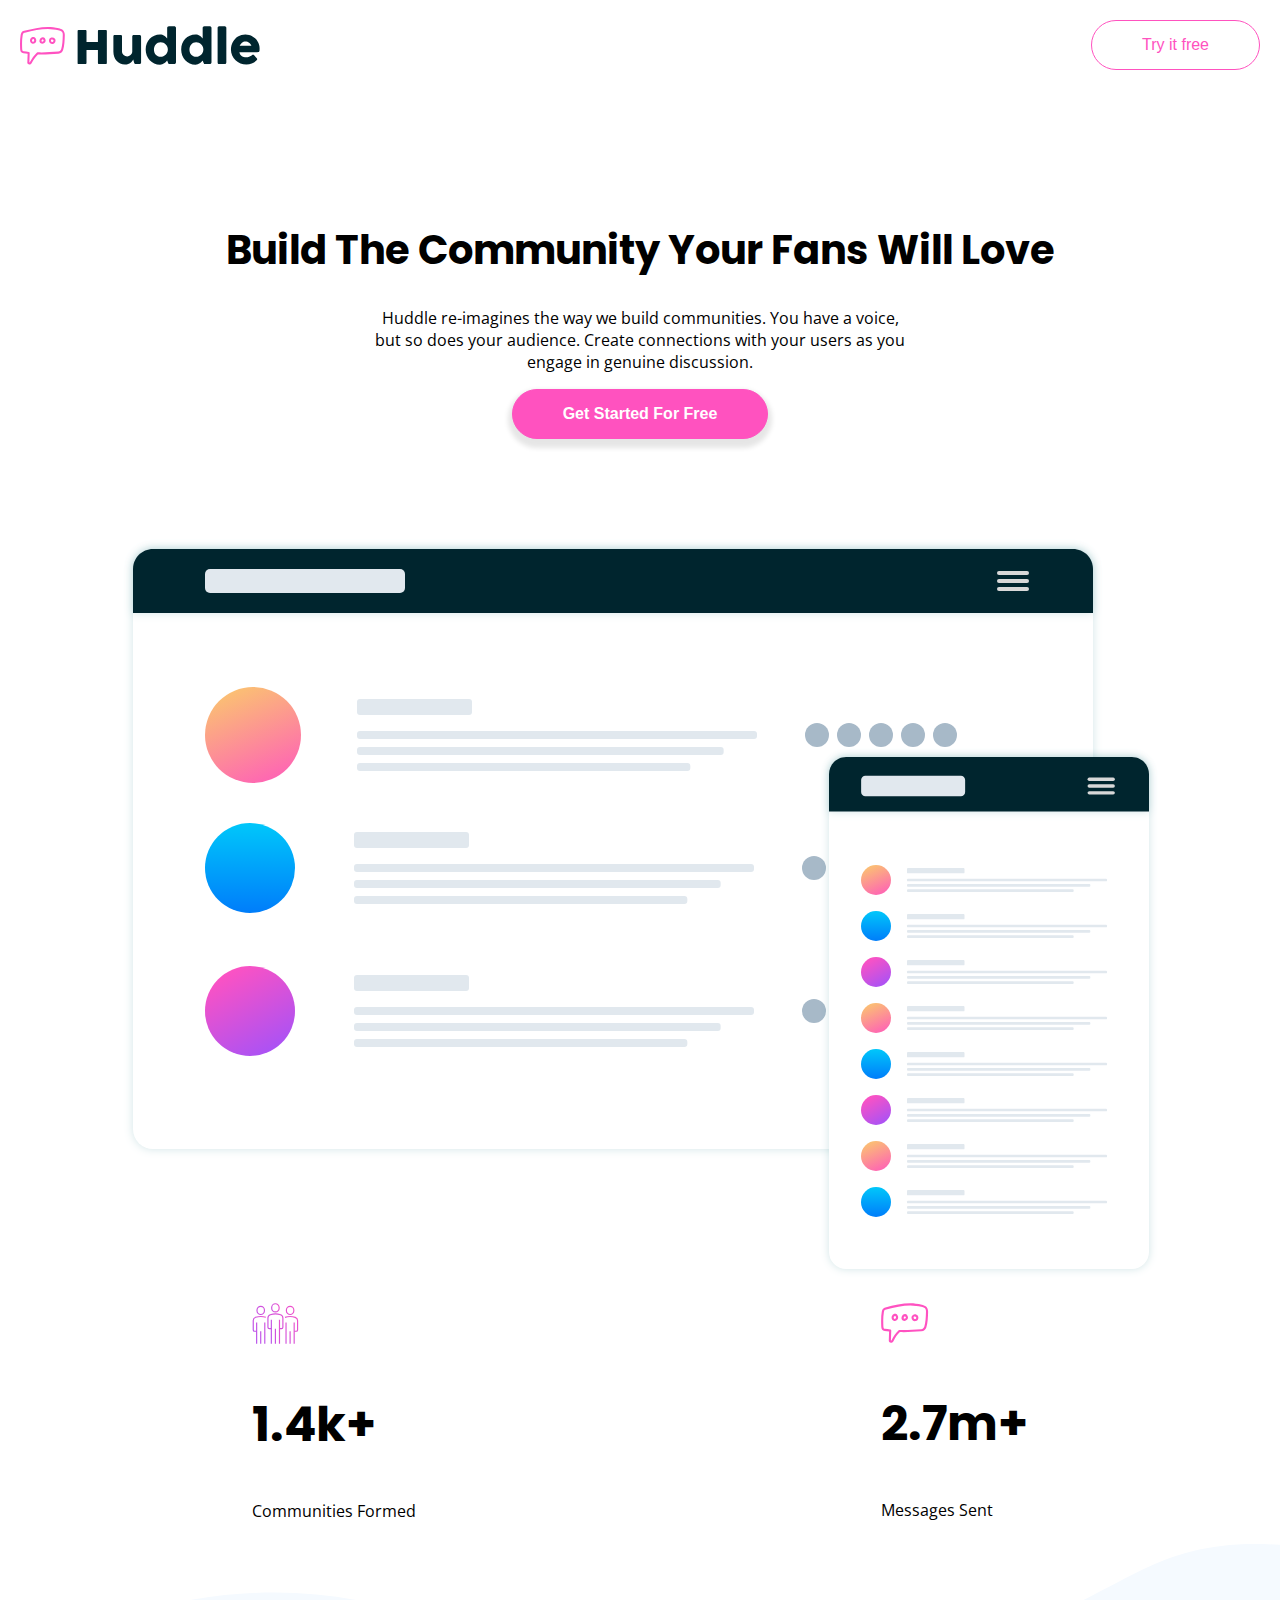
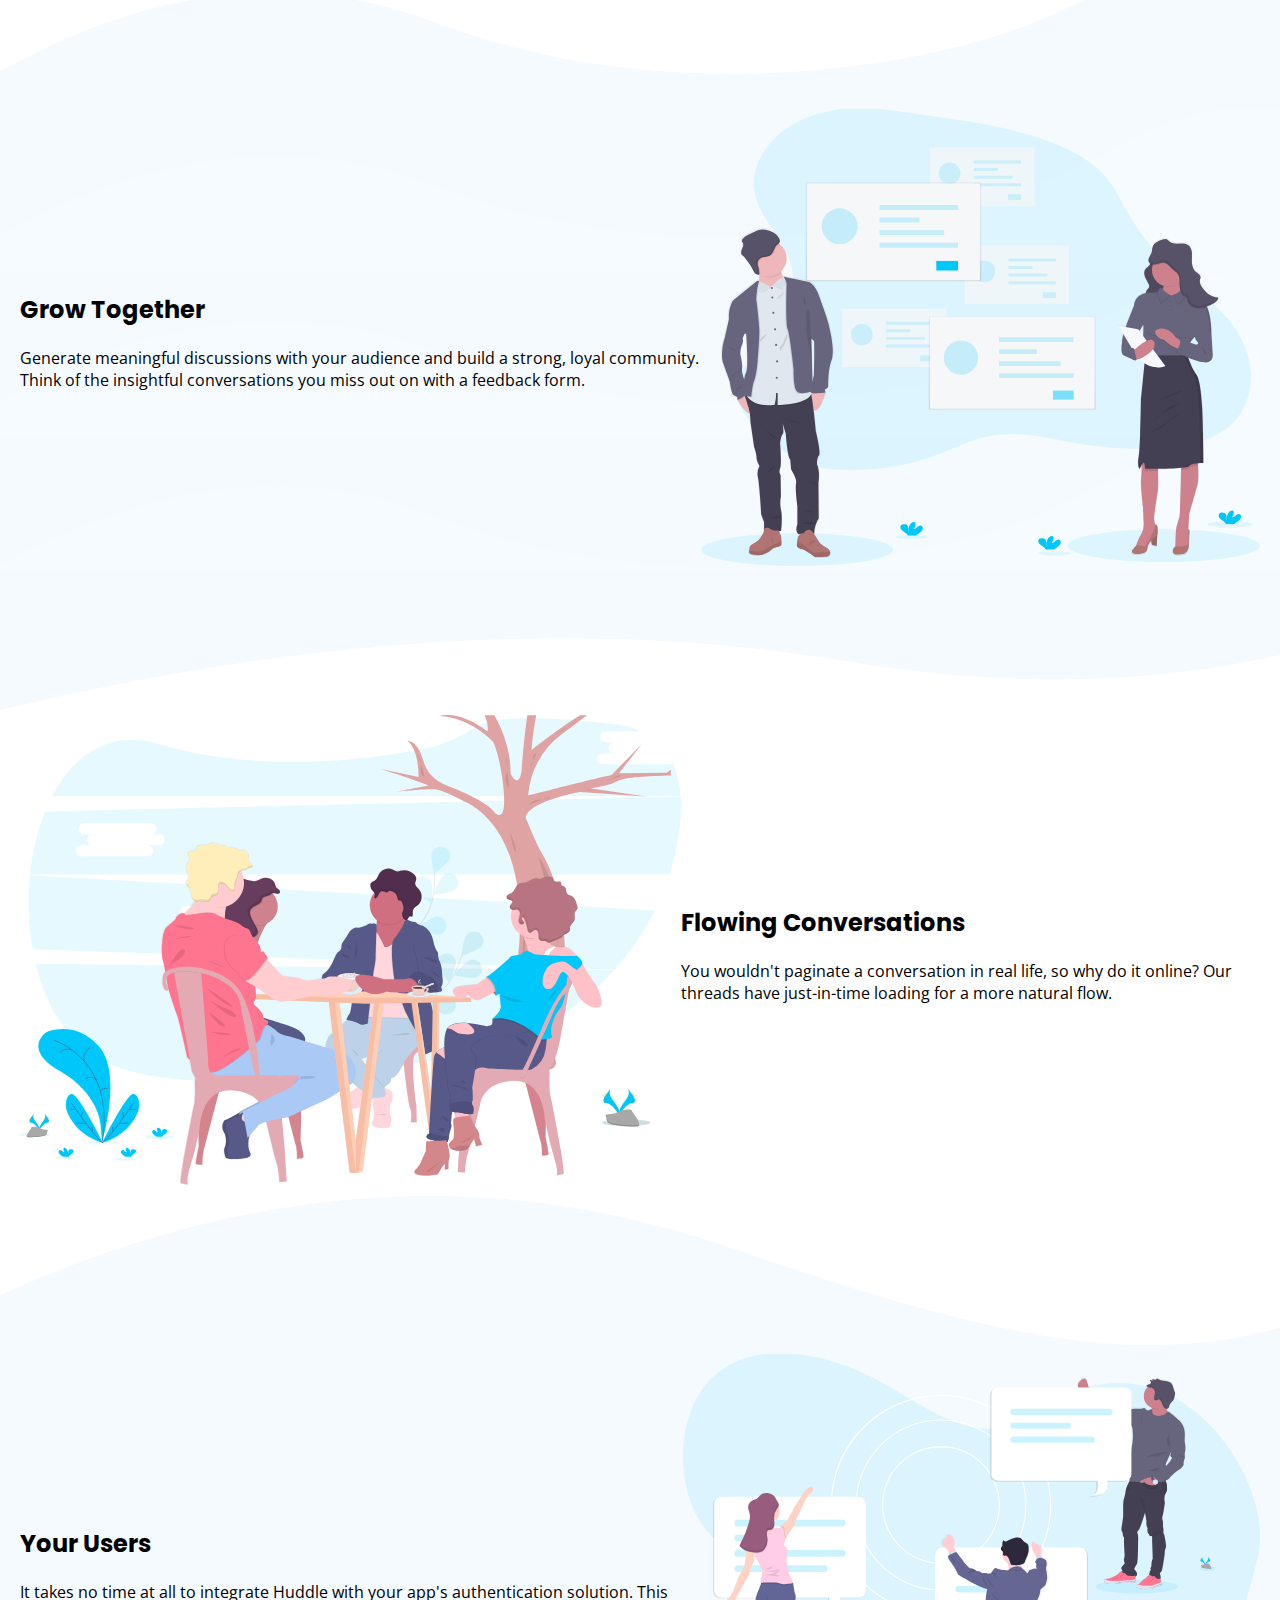
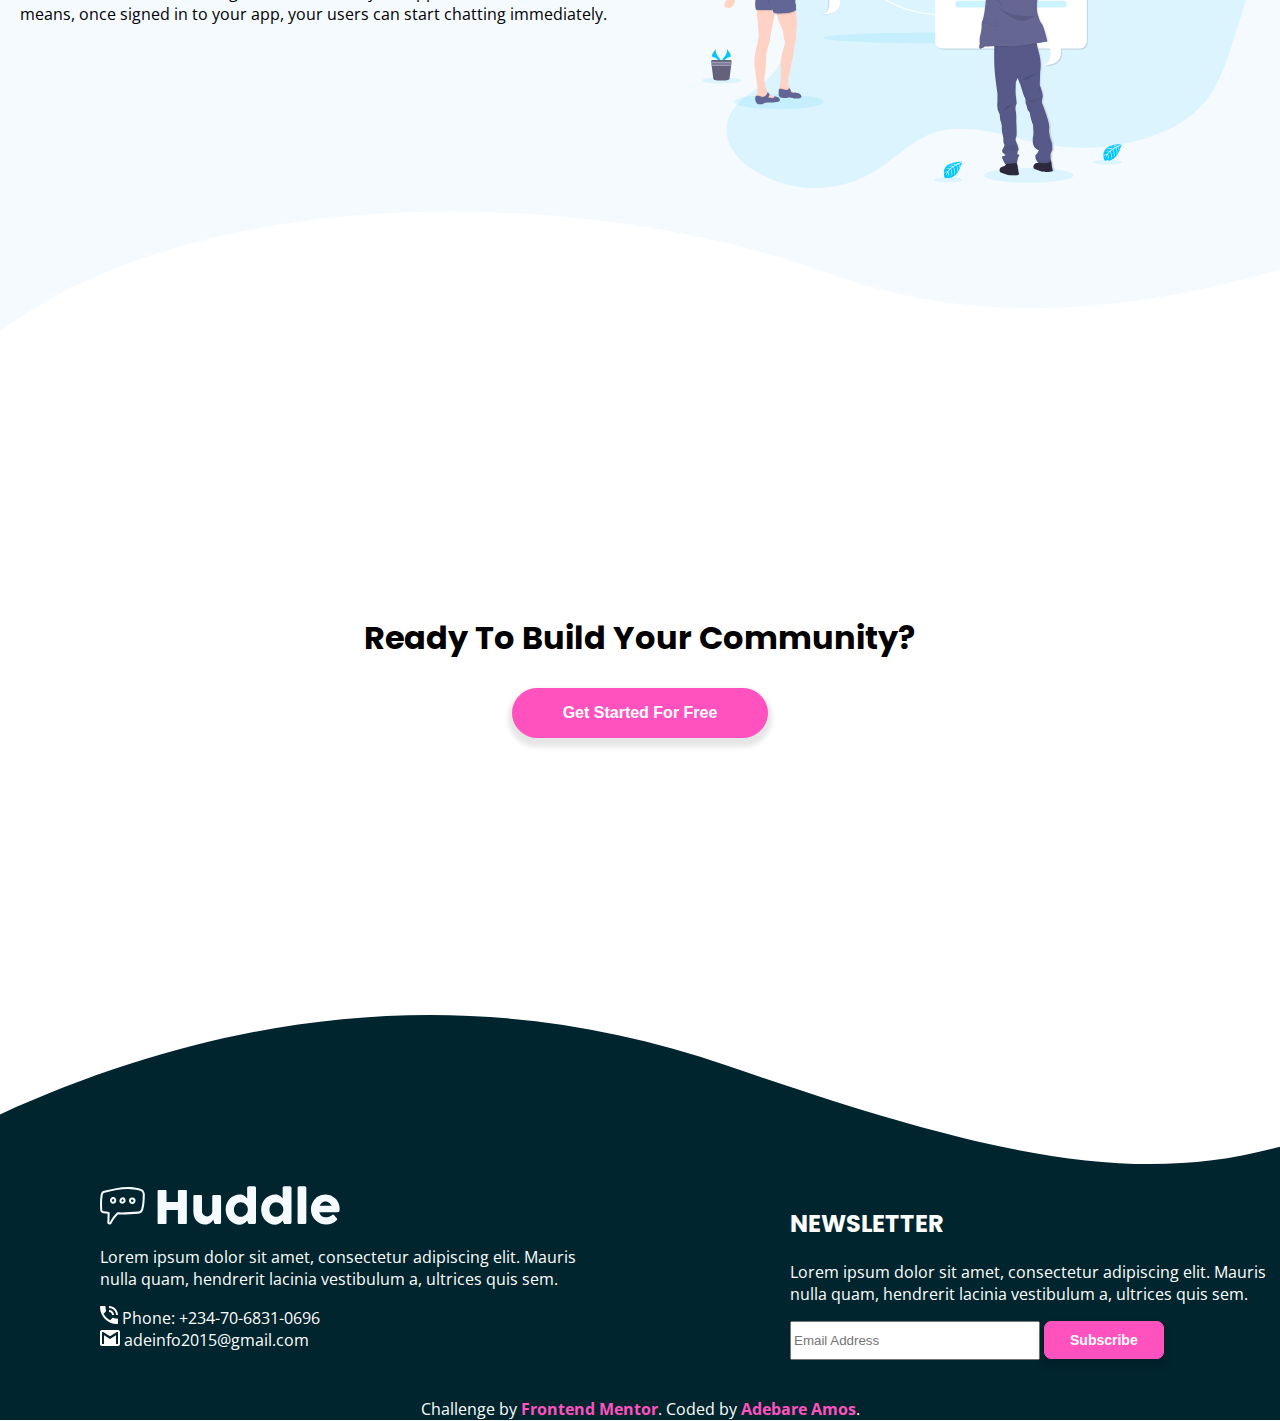
<file: index.html>
<!DOCTYPE html>
<html lang="en">
<head>
  <meta charset="UTF-8">
  <meta name="viewport" content="width=device-width, initial-scale=1.0"> <!-- displays site properly based on user's device -->

  <link rel="icon" type="image/png" sizes="32x32" href="./images/favicon-32x32.png">
  <link rel="stylesheet" href="https://cdnjs.cloudflare.com/ajax/libs/font-awesome/5.13.0/css/all.min.css" integrity="sha256-h20CPZ0QyXlBuAw7A+KluUYx/3pK+c7lYEpqLTlxjYQ=" crossorigin="anonymous" />
  <link rel="stylesheet" href="./styles.css">
  
  <title>Frontend Mentor | Huddle landing page with curved sections</title>
</head>
<body>

  <!-- HEADER + NAV  -->
  <header>
    <div class="container">
      <nav>
          <img src="./images/logo.svg" alt="">  
        <button class="btn">Try it free</button>
      </nav>
      
      <div class="flex build">
        <h1>Build The Community Your Fans Will Love</h1>
        <p>Huddle re-imagines the way we build communities. You have a voice, but so does 
          your audience. Create connections with your users as you engage in genuine discussion. 
        </p>
          <button class="btn btn-primary">Get Started For Free</button>
      </div>
      <div class="screen-mockups">
        <img class="" src="./images/screen-mockups.svg" alt="screen-mockups">
      </div>
    </div>      
  </header>

  <main>
    <div class="container">
      <div class="boxes community-box">
        <div class="flexs communities-formed">
          <img src="./images/icon-communities.svg" alt="icon-communities">
          <h2>1.4k+</h2>
          <p>Communities Formed</p>
        </div>
        <div class="flexs messages-sent">
          <img src="./images/icon-messages.svg" alt="icon-messages">
          <h2>2.7m+</h2>
          <p>Messages Sent</p>
        </div>
      </div>
      
      <div>
        <svg class="svg-top" width="1440" height="165" xmlns="http://www.w3.org/2000/svg" xmlns:xlink="http://www.w3.org/1999/xlink">
          <path d="M0 127.6C152.937 41.92 298.933 25.782 437.988 79.187c208.583 80.107 457.536 53.405 594.167 0C1168.785 25.782 1172.696-39.335 1440 30.224c267.304 69.56 0 698.192 0 698.192s-211.887 128.179-591.858 64.09C594.828 749.779 312.114 765.996 0 841.156V127.6z"/>
        </svg>
      </div>
      <div class="boxes flexs grow">
        <div class="flex">
          <h2>Grow Together</h2>
          <p>Generate meaningful discussions with your audience and build a strong, loyal community. 
            Think of the insightful conversations you miss out on with a feedback form.
          </p>
        </div>
        <div>
          <img src="./images/illustration-grow-together.svg" alt="let's grow Together">
        </div>
      </div>
      <div>
        <svg class="svg-bottom" width="1440" height="139" xmlns="http://www.w3.org/2000/svg" xmlns:xlink="http://www.w3.org/1999/xlink">
          <path d="M0-574.4c152.937-85.68 298.933-101.818 437.988-48.413 208.583 80.107 457.536 53.405 594.167 0 136.63-53.405 140.541-118.522 407.845-48.963 267.304 69.56 0 698.192 0 698.192s-211.887 128.179-591.858 64.09C594.828 47.779 312.114 63.996 0 139.156V-574.4z" fill="#F6FBFF"/><path d="M750-537h560V23H750z"/>
        </svg>
      </div>
    

      
      <div class="boxes flexs flow">
        <div>
          <img src="./images/illustration-flowing-conversation.svg" alt="Flowing Conversations">
        </div>
        <div class="flexs">
          <h2>Flowing Conversations</h2>
          <p>You wouldn't paginate a conversation in real life, so why do it online? Our threads have 
            just-in-time loading for a more natural flow.
          </p>
        </div>
      </div>

      <!-- SIX SECTION  -->
      <div>
        <svg class="svg-top" width="1440" height="158" xmlns="http://www.w3.org/2000/svg" xmlns:xlink="http://www.w3.org/1999/xlink">
          <path d="M0 99.424C249.852-14.173 492.347-30.427 727.484 50.661c352.706 121.632 501.421 140.534 727.484 0 150.71-93.69 150.71 129.423 0 669.339H0V99.424z"/>
        </svg>
      </div>
      <div class="boxes flexs user-section">
        <div class="flex">
          <h2>Your Users</h2>
          <p>It takes no time at all to integrate Huddle with your app's authentication solution. This means, 
            once signed in to your app, your users can start chatting immediately.
          </p>
        </div>
        <div>
          <img src="./images/illustration-your-users.svg" alt="Your Users">
        </div>
      </div>
      <div>
        <svg class="svg-bottom" width="1440" height="139" xmlns="http://www.w3.org/2000/svg" xmlns:xlink="http://www.w3.org/1999/xlink">
          <path d="M-5.845-498.692C254.493-641 483.665-676.577 681.673-605.422c297.011 106.73 536.472 92.279 752.482 0 144.006-61.52 144.006 146.903 0 625.271-235.532 101.575-436.707 121.978-603.526 61.208C580.4-10.098 200.12-10.098.438 138.207c-133.123 98.87-135.217-113.43-6.283-636.899z" fill="#F6FBFF"/><path d="M760-521h560V39H760z"/>
        </svg>
      </div>
    </div>
  </main>
  <div class="build-last-section">
    <h2>Ready To Build Your Community?</h2>
    <div>
      <button class="btn btn-primary">Get Started For Free</button>
    </div>
  </div>
  

  <footer class="container">
    <div>
      <svg class="footer-svg" width="1440" height="158" xmlns="http://www.w3.org/2000/svg" xmlns:xlink="http://www.w3.org/1999/xlink"><path d="M0 99.424C249.852-14.173 492.347-30.427 727.484 50.661c352.706 121.632 501.421 140.534 727.484 0 150.71-93.69 150.71 129.423 0 669.339H0V99.424z"/></svg>
    </div>
    <div class="color-footer">
      <div class="footer-flex">
        <div class="footer-huddle-space"> 
          <div><svg width="240" height="39" xmlns="http://www.w3.org/2000/svg"><g fill-rule="nonzero" fill="none"><path d="M27.967.879C20.242.875 12.182 2.615 4.047 4.872c-1.033.208-2.041.884-2.574 1.72C.983 7.38.805 8.171.652 9c-.79 4.428-.694 8.776-.53 13.594.036 1.103.2 2.41.715 3.205.538.803 1.46 1.313 2.561 1.48a95.99 95.99 0 0 0 4.232.525l-.312 8.698c-.048.692.29 1.267.71 1.598.376.286.795.413 1.225.445.86.065 1.869-.303 2.37-1.257 2.195-4.224 3.572-6.089 6.317-8.895 7.158.176 13.407-.222 20.482-.745 2.501-.065 4.218-2.11 4.672-3.743 1.357-4.232 1.568-9.456 1.712-14.737.061-2.093-.665-4.148-1.95-5.234-1.222-.991-2.702-1.35-4.058-1.718C35.031 1.363 31.263.905 27.967.879zm10.29 3.31c1.358.369 2.555.724 3.31 1.337 1.26 1.339 1.218 2.23 1.2 3.675-.142 5.122-.388 10.093-1.544 13.86-.498 1.405-1.366 2.405-3.006 2.556-7.208.533-13.462.945-20.707.739a1.032 1.032 0 0 0-.763.302c-3.044 3.074-4.601 5.21-6.921 9.676-.054.102-.171.164-.315.175-.097-.005-.136-.08-.142-.148l.314-9.432c.019-.509-.401-.995-.907-1.05a95.48 95.48 0 0 1-5.06-.62c-.726-.111-.994-.31-1.193-.606-.346-.825-.338-1.335-.365-2.128-.162-4.775-.242-8.948.491-13.1.068-.614.298-1.242.542-1.767.404-.632 1.023-.725 1.644-.897 7.956-2.197 15.74-3.84 23.068-3.845 3.592.13 7.364.49 10.354 1.273zm-27.479 8.09c-1.096 1.313-.987 3.096-.14 4.29.442.625 1.132 1.128 1.972 1.242 1.091.09 1.783-.352 2.53-.86 1.353-1.176 1.49-3.228.461-4.71-.524-.755-1.362-1.208-2.218-1.24-1.172.012-1.968.535-2.605 1.277zm11.856-1.072c-1.092.035-1.975.791-2.514 1.607-.617.933-.977 2.101-.478 3.246.96 2.203 4.277 2.176 5.6-.063.61-1.032.454-2.205 0-3.056-.452-.85-1.136-1.543-2.131-1.702a2.494 2.494 0 0 0-.477-.032zm9.625.207c-.34-.008-.69.024-1.018.111-1.312.35-2.429 1.704-2.26 3.437.086.872.487 1.722 1.21 2.308.723.585 1.773.847 2.88.62 1.272-.26 2.06-1.285 2.323-2.275.263-.99.197-1.999-.414-2.817a3.47 3.47 0 0 0-2.72-1.384zm-18.965 1.623c.245.002.438.08.637.366.445.642.321 1.615-.128 2.005-.447.39-.726.424-.922.398-.196-.027-.395-.162-.573-.414-.34-.48-.44-1.256.007-1.81.238-.316.675-.513.98-.545zm9.483.223c.038.006.464.253.668.636.204.383.242.739.048 1.066-.577.976-1.804.712-1.99.287-.07-.162-.017-.813.32-1.32.335-.509.757-.7.954-.67zm10.564.748c.062.083.213.64.096 1.082-.118.442-.31.715-.78.811-.602.124-.94 0-1.193-.207-.254-.205-.425-.552-.462-.923-.09-.92.24-1.133.764-1.273.61-.15 1.3.112 1.575.51z" fill="#FF52C1"/><path d="M57.61 4.996c.016-.26.111-.494.287-.701a.875.875 0 0 1 .701-.31h6.826c.23 0 .467.096.712.287a.883.883 0 0 1 .368.724v10.893h11.421V4.996c0-.276.096-.513.287-.712.192-.2.44-.3.747-.3h6.734c.306 0 .574.077.804.23.23.154.345.399.345.736V37.1c0 .337-.1.59-.3.758-.198.169-.459.253-.78.253h-6.803c-.306 0-.555-.084-.747-.253-.191-.168-.287-.42-.287-.758V24.047H66.504V37.1c0 .322-.104.57-.31.747-.207.176-.487.264-.84.264h-6.756c-.643 0-.972-.299-.988-.896V4.996zm62.875 32.725c-.199.168-.41.275-.632.321a3.123 3.123 0 0 1-.631.07h-3.47c-.276 0-.514-.05-.713-.15-.2-.1-.368-.234-.506-.402a2.384 2.384 0 0 1-.344-.575 4.884 4.884 0 0 1-.23-.666l-.712-2.942c-.23.475-.563 1.015-1 1.62a8.495 8.495 0 0 1-1.666 1.7c-.674.53-1.479.974-2.413 1.334-.935.36-2.007.54-3.218.54-1.746 0-3.332-.337-4.757-1.011a10.904 10.904 0 0 1-3.642-2.758c-1.003-1.164-1.781-2.524-2.332-4.08-.552-1.554-.828-3.213-.828-4.974V10.695c0-.582.127-1.022.38-1.321.252-.299.654-.448 1.206-.448h5.308c.66 0 1.111.11 1.356.333.245.222.368.655.368 1.298v14.96c0 .66.15 1.284.448 1.874.299.59.693 1.11 1.184 1.562.49.452 1.045.809 1.666 1.069.62.26 1.252.39 1.896.39.551 0 1.122-.13 1.712-.39a6.361 6.361 0 0 0 1.631-1.046c.498-.436.908-.95 1.23-1.54.322-.59.482-1.214.482-1.872V10.626c0-.26.05-.52.15-.781.1-.26.249-.46.448-.598.199-.122.387-.206.563-.252.176-.046.38-.07.609-.07h5.194c.658 0 1.133.162 1.424.483.291.322.437.751.437 1.287v25.716c0 .29-.065.559-.195.804s-.31.437-.54.574l.137-.068zm26.681-3.172c-.414.414-.87.858-1.367 1.333-.498.475-1.046.92-1.643 1.333a9.3 9.3 0 0 1-1.93 1.023 6.097 6.097 0 0 1-2.23.402c-2.083 0-4.002-.39-5.757-1.172a13.777 13.777 0 0 1-4.527-3.206c-1.264-1.356-2.252-2.953-2.964-4.792-.713-1.838-1.069-3.814-1.069-5.929 0-2.13.356-4.11 1.069-5.94.712-1.83 1.7-3.424 2.964-4.78a13.635 13.635 0 0 1 4.527-3.194c1.755-.774 3.674-1.161 5.757-1.161.843 0 1.613.123 2.31.368a8.51 8.51 0 0 1 1.907.942c.575.383 1.103.816 1.586 1.298.482.483.938.954 1.367 1.414V1.985c0-.49.15-.903.448-1.24.299-.338.747-.506 1.345-.506h5.17c.2 0 .41.042.632.126.222.085.425.203.61.357.183.153.332.337.447.551.115.215.173.452.173.712v34.357c0 1.18-.62 1.77-1.862 1.77h-4.504c-.306 0-.544-.04-.712-.116a1.13 1.13 0 0 1-.426-.333 2.319 2.319 0 0 1-.31-.551 17.13 17.13 0 0 0-.344-.77l-.667-1.793zm-13.214-11.008a8.39 8.39 0 0 0 .471 2.839c.314.88.762 1.643 1.345 2.286a6.384 6.384 0 0 0 2.102 1.528c.82.376 1.728.563 2.724.563.98 0 1.903-.176 2.769-.528a7.058 7.058 0 0 0 2.263-1.46 7.256 7.256 0 0 0 1.552-2.194c.39-.843.609-1.747.655-2.712v-.322a7.26 7.26 0 0 0-.552-2.803 7.427 7.427 0 0 0-1.528-2.344 7.242 7.242 0 0 0-2.298-1.597 6.977 6.977 0 0 0-2.861-.586c-.996 0-1.904.195-2.724.586-.82.39-1.52.923-2.102 1.597a7.236 7.236 0 0 0-1.345 2.344 8.35 8.35 0 0 0-.47 2.803zm48.72 11.008c-.414.414-.87.858-1.368 1.333-.498.475-1.046.92-1.643 1.333a9.3 9.3 0 0 1-1.93 1.023 6.097 6.097 0 0 1-2.23.402c-2.083 0-4.002-.39-5.756-1.172a13.777 13.777 0 0 1-4.528-3.206c-1.263-1.356-2.252-2.953-2.964-4.792-.712-1.838-1.069-3.814-1.069-5.929 0-2.13.357-4.11 1.069-5.94s1.7-3.424 2.964-4.78a13.635 13.635 0 0 1 4.528-3.194c1.754-.774 3.673-1.161 5.756-1.161.843 0 1.613.123 2.31.368a8.51 8.51 0 0 1 1.907.942c.575.383 1.103.816 1.586 1.298.483.483.938.954 1.367 1.414V1.985c0-.49.15-.903.448-1.24.3-.338.747-.506 1.345-.506h5.17c.2 0 .41.042.632.126.223.085.426.203.61.357.183.153.333.337.448.551.114.215.172.452.172.712v34.357c0 1.18-.62 1.77-1.862 1.77h-4.504c-.306 0-.544-.04-.712-.116a1.13 1.13 0 0 1-.425-.333 2.319 2.319 0 0 1-.31-.551 17.13 17.13 0 0 0-.345-.77l-.667-1.793zm-13.215-11.008a8.39 8.39 0 0 0 .471 2.839c.315.88.763 1.643 1.345 2.286a6.384 6.384 0 0 0 2.103 1.528c.82.376 1.727.563 2.723.563.98 0 1.903-.176 2.769-.528a7.058 7.058 0 0 0 2.264-1.46 7.256 7.256 0 0 0 1.55-2.194c.391-.843.61-1.747.656-2.712v-.322a7.26 7.26 0 0 0-.552-2.803 7.427 7.427 0 0 0-1.528-2.344 7.242 7.242 0 0 0-2.298-1.597 6.977 6.977 0 0 0-2.861-.586c-.996 0-1.904.195-2.723.586-.82.39-1.521.923-2.103 1.597a7.236 7.236 0 0 0-1.345 2.344 8.35 8.35 0 0 0-.47 2.803zM197.61 2.008c0-.49.122-.903.367-1.24.246-.338.667-.506 1.264-.506h5.63c.154 0 .315.042.483.126a1.7 1.7 0 0 1 .471.357c.146.153.268.337.368.551.1.215.15.452.15.712v34.334c0 .582-.165 1.022-.495 1.321-.329.299-.754.448-1.275.448h-5.332c-.597 0-1.018-.15-1.264-.448-.245-.299-.367-.74-.367-1.321V2.008zm38.7 32.61a15.31 15.31 0 0 1-4.55 2.907 13.87 13.87 0 0 1-5.355 1.046c-2.1 0-4.083-.383-5.952-1.15a15.494 15.494 0 0 1-4.918-3.182 15.273 15.273 0 0 1-3.355-4.792c-.828-1.838-1.241-3.837-1.241-5.998 0-1.348.164-2.654.494-3.918a15.45 15.45 0 0 1 1.402-3.55 15.055 15.055 0 0 1 2.206-3.045 13.957 13.957 0 0 1 2.907-2.379 14.327 14.327 0 0 1 3.493-1.54 14.084 14.084 0 0 1 3.975-.551c1.272 0 2.505.169 3.7.506 1.195.337 2.318.812 3.367 1.424 1.05.613 2.01 1.349 2.884 2.207a14.896 14.896 0 0 1 2.252 2.815 13.58 13.58 0 0 1 1.46 3.263c.344 1.157.517 2.348.517 3.573 0 .797-.012 1.448-.035 1.954-.023.505-.142.908-.356 1.206-.215.3-.57.506-1.069.62-.498.116-1.23.173-2.194.173h-16.546c.153.98.463 1.8.93 2.46a5.842 5.842 0 0 0 1.62 1.573c.613.391 1.264.67 1.954.84a8.24 8.24 0 0 0 1.953.252c.552 0 1.118-.058 1.7-.172a12.179 12.179 0 0 0 1.69-.46 9.557 9.557 0 0 0 1.493-.667c.452-.252.816-.517 1.092-.792.245-.2.456-.349.632-.449.176-.1.364-.149.563-.149.2 0 .402.07.61.207a4.8 4.8 0 0 1 .7.597l2.436 2.758c.168.2.276.38.322.54.046.161.069.326.069.494 0 .307-.085.571-.253.793a2.89 2.89 0 0 1-.598.586zm-11.054-19.143c-.598 0-1.176.119-1.735.356a6.547 6.547 0 0 0-1.575.954c-.49.398-.93.85-1.321 1.356a8.315 8.315 0 0 0-.954 1.54h11.743a13.536 13.536 0 0 0-1.045-1.655 7.081 7.081 0 0 0-1.287-1.333 5.558 5.558 0 0 0-1.655-.896c-.62-.215-1.344-.322-2.171-.322z" fill="#00252E"/></g></svg> </div>
          <p>Lorem ipsum dolor sit amet, consectetur adipiscing elit. Mauris nulla quam, hendrerit lacinia 
            vestibulum a, ultrices quis sem.
          </p>
          <div>
            <img src="./images/icon-phone.svg" alt="">
            <a href="tel:+2347068310696">Phone: +234-70-6831-0696</a>
          </div>
          <div>
            <img src="./images/icon-email.svg" alt="">
            <a href="mailto:adeinfo2015@gmail.com">adeinfo2015@gmail.com</a>
          </div>
        </div>
        <div class="newsletter">
          <h2>NEWSLETTER</h2>
          <p>Lorem ipsum dolor sit amet, consectetur adipiscing elit. Mauris nulla quam, hendrerit lacinia 
            vestibulum a, ultrices quis sem.
          </p>
          <input type="email" aria-label="Email address" placeholder="Email Address">
          <button class="btn btn-primary btn-subscribe">Subscribe</button>
        </div>
      </div>
      <div class="social-icons">
        <div>
          <a href="https://www.facebook.com/adeinfo1" target="_blank" aria-label="Facebook"><i class="fab fa-facebook fa-3x"></i></a>
          <a href="https://www.instagram.com/adeinfo" target="_blank" aria-label="Instagram"><i class="fab fa-instagram fa-3x"></i></a>
          <a href="https://www.twitter.com/adeinfo1" target="_blank" aria-label="Twitter"><i class="fab fa-twitter fa-3x"></i></a>
        </div>
      </div>
    
      <p class="attribution">
        Challenge by <a href="https://www.frontendmentor.io?ref=challenge" target="_blank">Frontend Mentor</a>. 
        Coded by <a href="https://github.com/InfoTechDrive">Adebare Amos</a>.
      </p>
  </div>
  </footer>
</body>
</html>
</file>
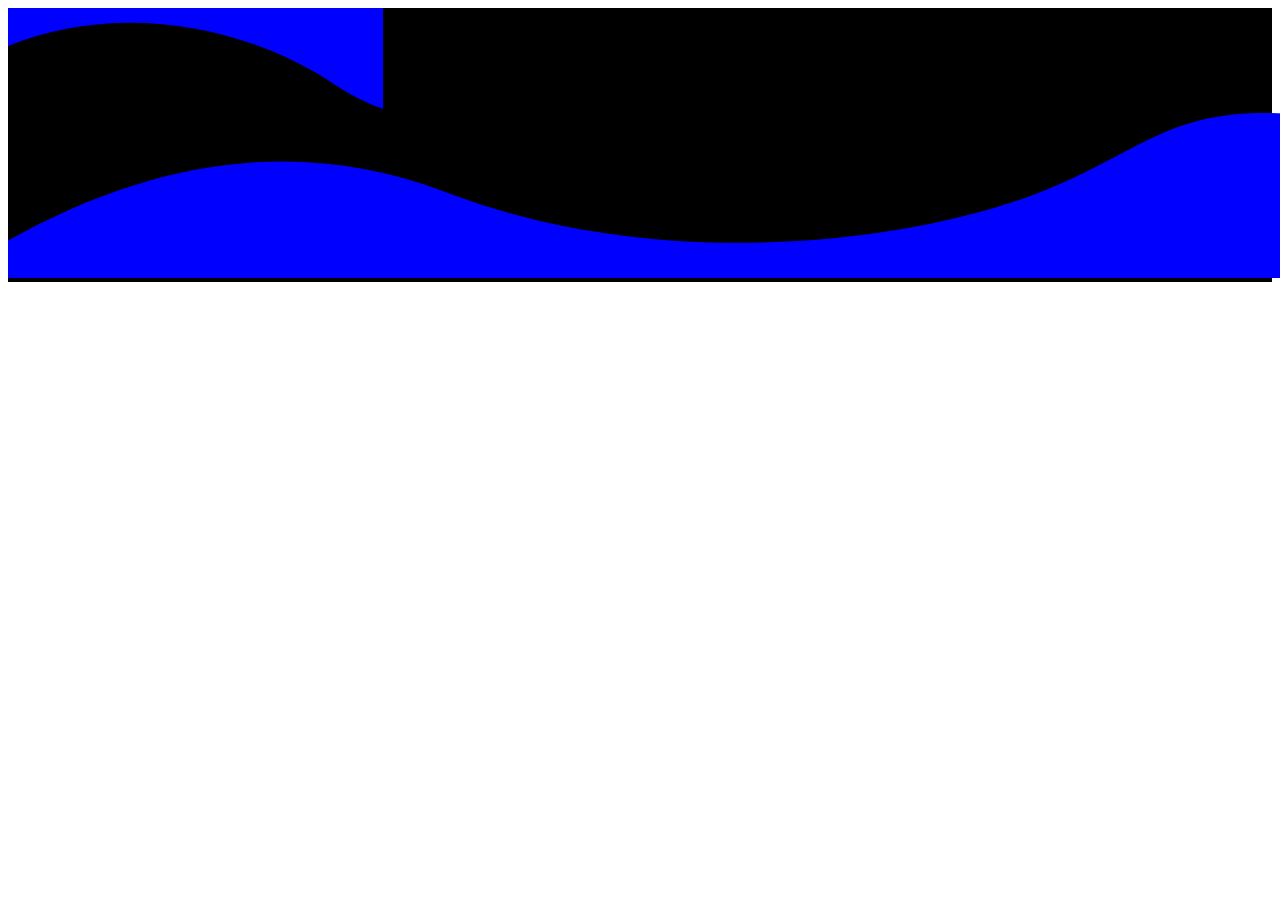
<file: svg.html>
<!DOCTYPE html>
<html lang="en">
<head>
    <meta charset="UTF-8">
    <meta name="viewport" content="width=device-width, initial-scale=1.0">
    <title>Document</title>
    <style>
        section{
            background-color: black;
            margin: 0;
            padding: 0;
            width: 100%;
            /* height: 100vh; */
        }
        svg{
            fill: blue;
        }
        svg:hover{
            fill: aqua;
            cursor: progress;
        }
    </style>
</head>
<body>
    <section>
        <svg width="375" height="101" xmlns="http://www.w3.org/2000/svg" xmlns:xlink="http://www.w3.org/1999/xlink"><path d="M-126.345-502.65C14.982-645 139.39-680.588 246.88-609.414c161.235 106.762 291.228 92.307 408.49 0 78.175-61.537 78.175 146.947 0 625.453-127.86 101.604-237.07 122.013-327.628 61.226-135.838-91.181-342.275-91.181-450.675 57.166-72.266 98.899-73.403-113.462-3.41-637.083z"/></svg>
    </section>
    <section>
        <svg width="1440" height="165" xmlns="http://www.w3.org/2000/svg" xmlns:xlink="http://www.w3.org/1999/xlink"><path d="M0 127.6C152.937 41.92 298.933 25.782 437.988 79.187c208.583 80.107 457.536 53.405 594.167 0C1168.785 25.782 1172.696-39.335 1440 30.224c267.304 69.56 0 698.192 0 698.192s-211.887 128.179-591.858 64.09C594.828 749.779 312.114 765.996 0 841.156V127.6z"/></svg>
    </section>
</body>
</html>
</file>
<file: styles.css>
@import url('https://fonts.googleapis.com/css2?family=Open+Sans:wght@400;600;700&family=Poppins:wght@700&display=swap');
@import url(./mobile.css) all and (max-device-width: 375px);


*, *::before, *::after {
    box-sizing: border-box;
}
a{
    text-decoration: none;
    color: #fff;
}
body{
    font-family: 'Open sans', sans-serif;
    margin: 0;
}

h1, h2{
    font-family: 'Poppins';
}
.container {
    max-width: 100%;
    width: 1440px;
    margin: 0 auto;
    /* padding: 0 60px; */
} 
img {
    max-width: 100%;
}
.btn{
    border: 1px solid hsl(322, 100%, 66%);
    border-radius: 50px;
    background-color: #fff;
    color: hsl(322, 100%, 66%);
    padding: 15px 50px;
    font-size: 16px;
    cursor: pointer;
}
.btn-primary{
    background-color: hsl(322, 100%, 66%);
    color: #fff;
    font-weight: 700;
    box-shadow: 0 5px 5px 4px rgba(0, 0, 0, 0.1);
}
.btn-subscribe{
    border-radius: 7px;
    padding: 10px 25px;
    font-size: 14px;
}
header{
    padding: 20px 0;
}
nav{
    display: flex;
    justify-content: space-between;
    margin-bottom: 100px;
    align-items: center;
    padding: 0 20px;
}
.screen-mockups{
    text-align: center;
    padding: 0 20px;
}
.boxes{
    display: flex;
    justify-content: space-between;
    padding: 0 20px;
}
.build{
    text-align: center;
    margin: 150px auto 100px auto;
}
.build>p{
    padding: 0 29%;
}
.build>h1{
    font-size: 2.5em;
}
.community-box{
    justify-content: space-around;    
}
.communities-formed>h2, .messages-sent>h2{
    font-size: 3em;
}
.flexs{
    align-items: center;
}
.grow{
    background-color: hsl(207, 100%, 98%);
    background-image: url(./images/bg-section-top-desktop-1.svg);
}
.svg-top{
    position: relative;
    top: 6px;
    width: 100%;
}
path{
    fill: hsl(207, 100%, 98%);
}
.svg-bottom{
    position: relative;
    width: 100%;
}
.user-section{
    background-color: hsl(207, 100%, 98%);
}

.build-last-section{
    display: flex;
    text-align: center;
    flex-direction: column;
    flex-grow: inherit;
    padding: 250px 0;
}
.build-last-section>h2{
    font-size: 2em;
}
footer{
    position: relative;
    /* background-color: #00252E; */
    bottom: -15px;
}
.footer-flex{
    display: flex;
    color: white;
    justify-content: right;
}
#bottom-logo-img{
    mask: url(./images/logo.svg);
    background-size: cover;
    display: inline-block;
    width: 240px;
    height: 39px;
    background-color: white;
    mask-size: contain;
    max-width: 100%;
}
.footer-huddle-space{
    display: flex;
    flex-direction: column;
    text-align: left;
    padding-right: 200px;
    padding-left: 100px;
}
.footer-svg{
    position: relative;
    width: 100%;
    top: 12px;
    /* width: 1440px; */
    max-width: 100%;
    z-index: -1;
}
.footer-svg path{
    fill: #00252E;
}
.color-footer{
    background-color: #00252E;
}
.social-icons{
    padding-left: 80px;
}
.social-icons div a{
    padding-left: 20px;
    padding-right: 0;
}
.color-footer>.attribution{
    font-size: 16px;
    color: #fff;
    text-align: center;
}
.color-footer p a{
    color: hsl(322, 100%, 66%);
    font-weight: 700;
}
.newsletter input{
    width: 250px;
    height: 39px;
}
footer.container>div.color-footer{
    padding-top: 20px;
}
</file>
